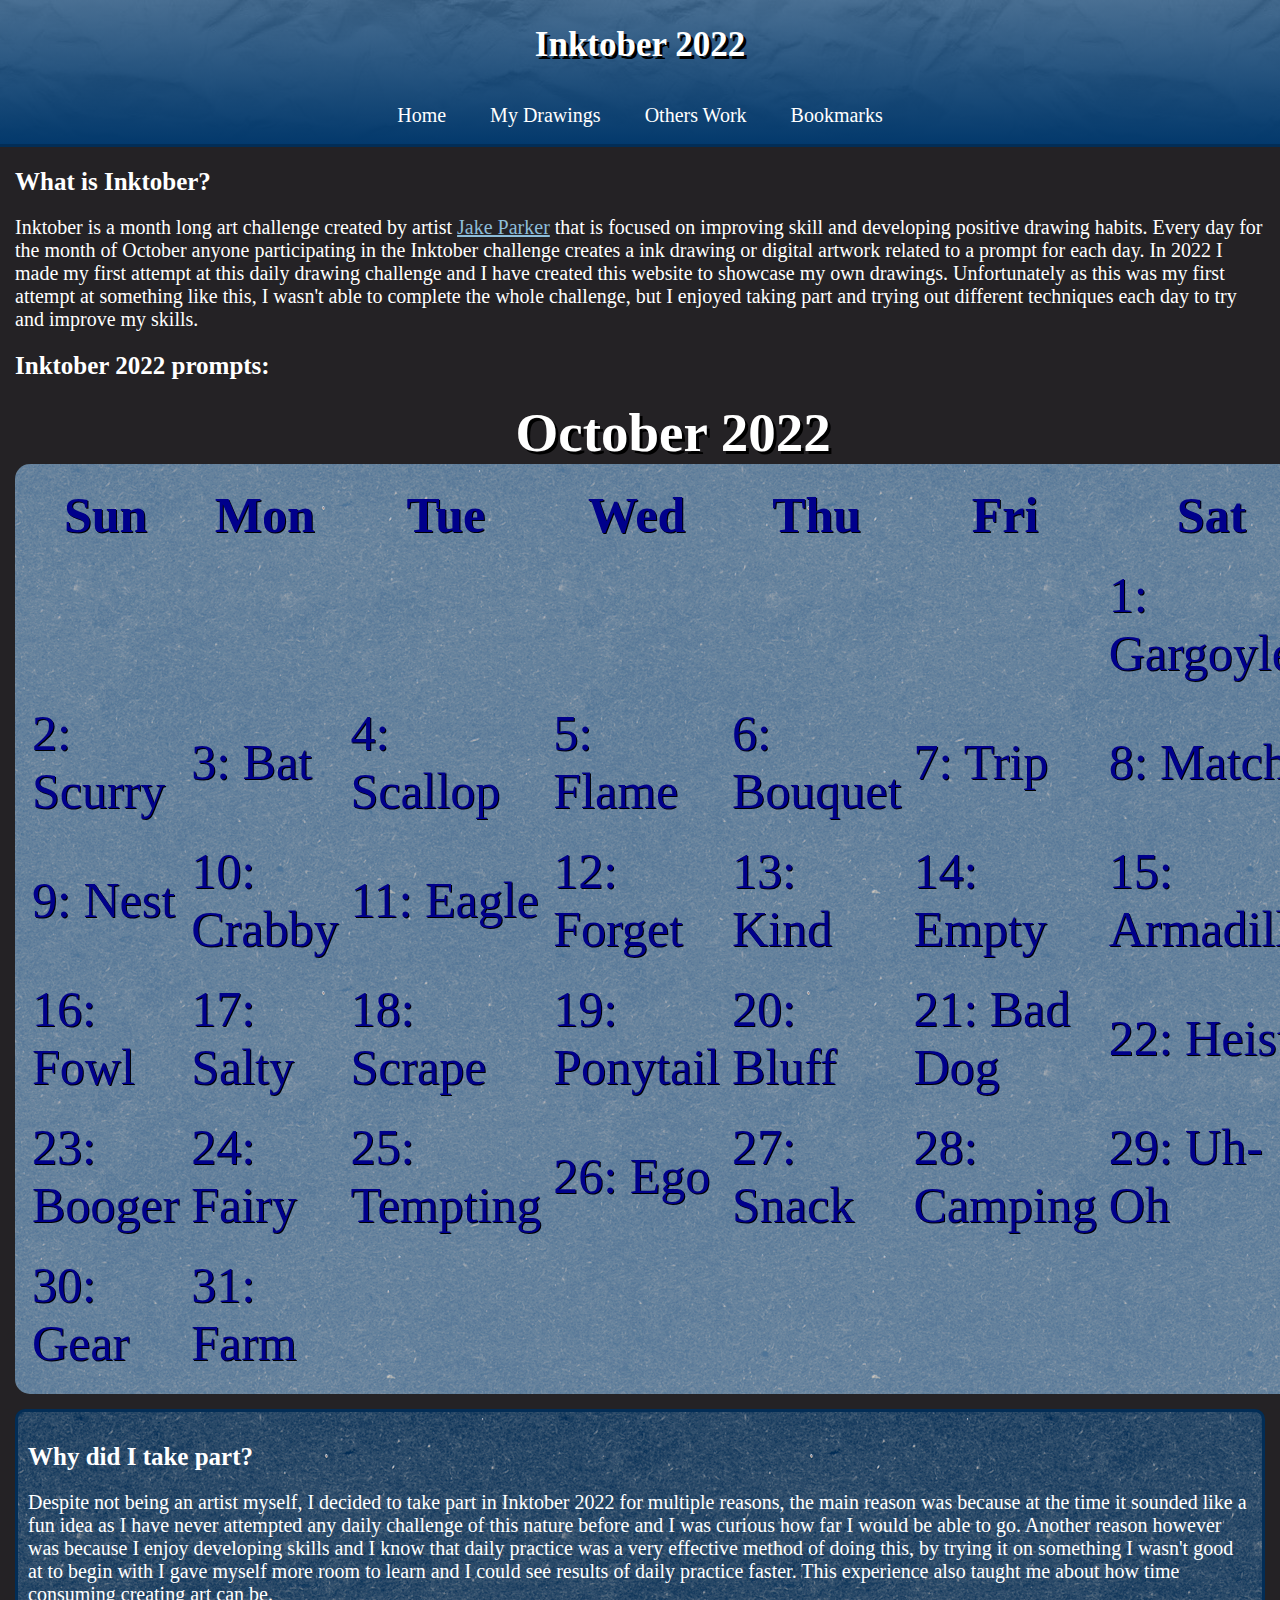
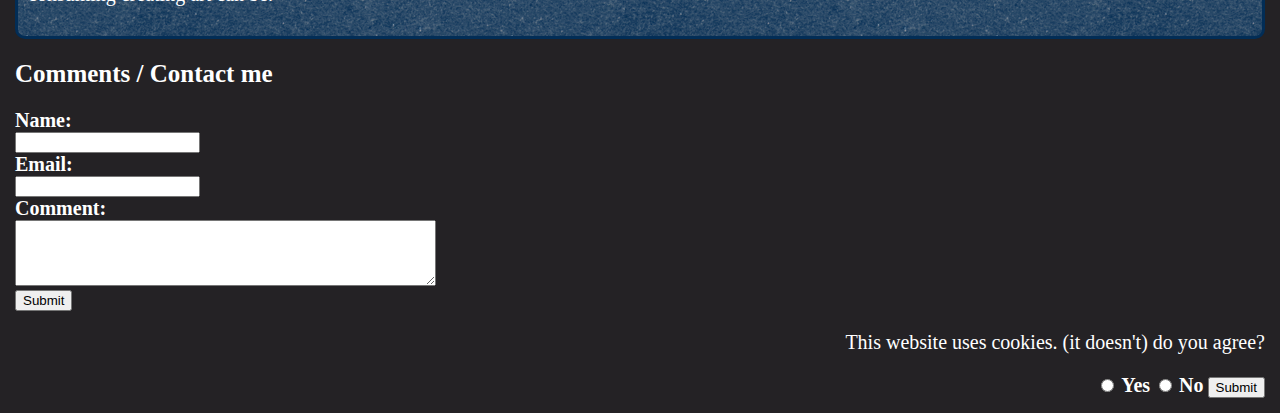
<file: index.html>
<!DOCTYPE html>
<html lang="en">
<head>
    <title>Inktober 2022</title>
    <link rel="stylesheet" href="styles/style.css">
</head>
<body onload="loadIndex()">
    <!--Header section containing the main heading and navigation bar-->
    <header>
        <div id="headerContent">
            <h1>Inktober 2022</h1>
            <nav>
                <ul id="nav_links">
                    <li><a href="index.html">Home</a></li>
                    <li><a href="myDrawings.html">My Drawings</a></li>
                    <li><a href="othersWork.html">Others Work</a></li>
                    <li><a href="saveForLater.html">Bookmarks</a></li>
                </ul>
            </nav>
        </div>
    </header>
    <!--Main section containing the content of the page.-->
    <main>
        <h2>What is Inktober?</h2>
        <p>Inktober is a month long art challenge created by artist <a href="https://www.mrjakeparker.com/" target="_blank">Jake Parker</a> that is focused on improving skill and developing positive drawing habits. Every day for the month of October anyone participating in the Inktober challenge creates a ink drawing or digital artwork related to a prompt for each day. In 2022 I made my first attempt at this daily drawing challenge and I have created this website to showcase my own drawings. Unfortunately as this was my first attempt at something like this, I wasn't able to complete the whole challenge, but I enjoyed taking part and trying out different techniques each day to try and improve my skills.</p>
        <h2>Inktober 2022 prompts:</h2>
        <table class="center">
            <caption>
                October 2022
            </caption>
            <thead>
                <tr>
                    <th>Sun</th>
                    <th>Mon</th>
                    <th>Tue</th>
                    <th>Wed</th>
                    <th>Thu</th>
                    <th>Fri</th>
                    <th>Sat</th>
                </tr>
            </thead>
            <tbody>
                <tr>
                    <td></td>
                    <td></td>
                    <td></td>
                    <td></td>
                    <td></td>
                    <td></td>
                    <td>1: Gargoyle</td>
                </tr>
                <tr>
                    <td>2: Scurry</td>
                    <td>3: Bat</td>
                    <td>4: Scallop</td>
                    <td>5: Flame</td>
                    <td>6: Bouquet</td>
                    <td>7: Trip</td>
                    <td>8: Match</td>
                </tr>
                <tr>
                    <td>9: Nest</td>
                    <td>10: Crabby</td>
                    <td>11: Eagle</td>
                    <td>12: Forget</td>
                    <td>13: Kind</td>
                    <td>14: Empty</td>
                    <td>15: Armadillo</td>
                </tr>
                <tr>
                    <td>16: Fowl</td>
                    <td>17: Salty</td>
                    <td>18: Scrape</td>
                    <td>19: Ponytail</td>
                    <td>20: Bluff</td>
                    <td>21: Bad Dog</td>
                    <td>22: Heist</td>
                </tr>
                <tr>
                    <td>23: Booger</td>
                    <td>24: Fairy</td>
                    <td>25: Tempting</td>
                    <td>26: Ego</td>
                    <td>27: Snack</td>
                    <td>28: Camping</td>
                    <td>29: Uh-Oh</td>
                </tr>
                <tr>
                    <td>30: Gear</td>
                    <td>31: Farm</td>
                    <td></td>
                    <td></td>
                    <td></td>
                    <td></td>
                    <td></td>
                </tr>
            </tbody>
        </table>
    </main>
    <section class="content_block">
        <h2>Why did I take part?</h2>
        <p>Despite not being an artist myself, I decided to take part in Inktober 2022 for multiple reasons, the main reason was because at the time it sounded like a fun idea as I have never attempted any daily challenge of this nature before and I was curious how far I would be able to go. Another reason however was because I enjoy developing skills and I know that daily practice was a very effective method of doing this, by trying it on something I wasn't good at to begin with I gave myself more room to learn and I could see results of daily practice faster. This experience also taught me about how time consuming creating art can be.</p>
    </section>
    <section>
        <h2>Comments / Contact me</h2>
        <div id="comments">

        </div>
        <form>
            <label for="txtName">Name:</label>
            <br>
            <input type="text" id="txtName">
            <br>
            <label for="txtEmail">Email:</label>
            <br>
            <input type="text" id="txtEmail">
            <br>
            <label for="txtComment">Comment:</label>
            <br>
            <textarea id="txtComment" cols="50" rows="4"></textarea>
            <br>
            <input type="button" value="Submit" onclick="saveComment()">
        </form>
    </section>
    <footer>
        <p>This website uses cookies. (it doesn't) do you agree?</p>
        <form>
            <input type="radio" id="btn_yes" name="cookies_accepted" value="Yes">
            <label for="btn_yes">Yes</label>
            <input type="radio" id="btn_no" name="cookies_accepted" value="No">
            <label for="btn_no">No</label>
            <input type="submit" value="Submit">
        </form>
        <script src="./scripts/script.js"></script>
    </footer>
</body>
</html>
</file>
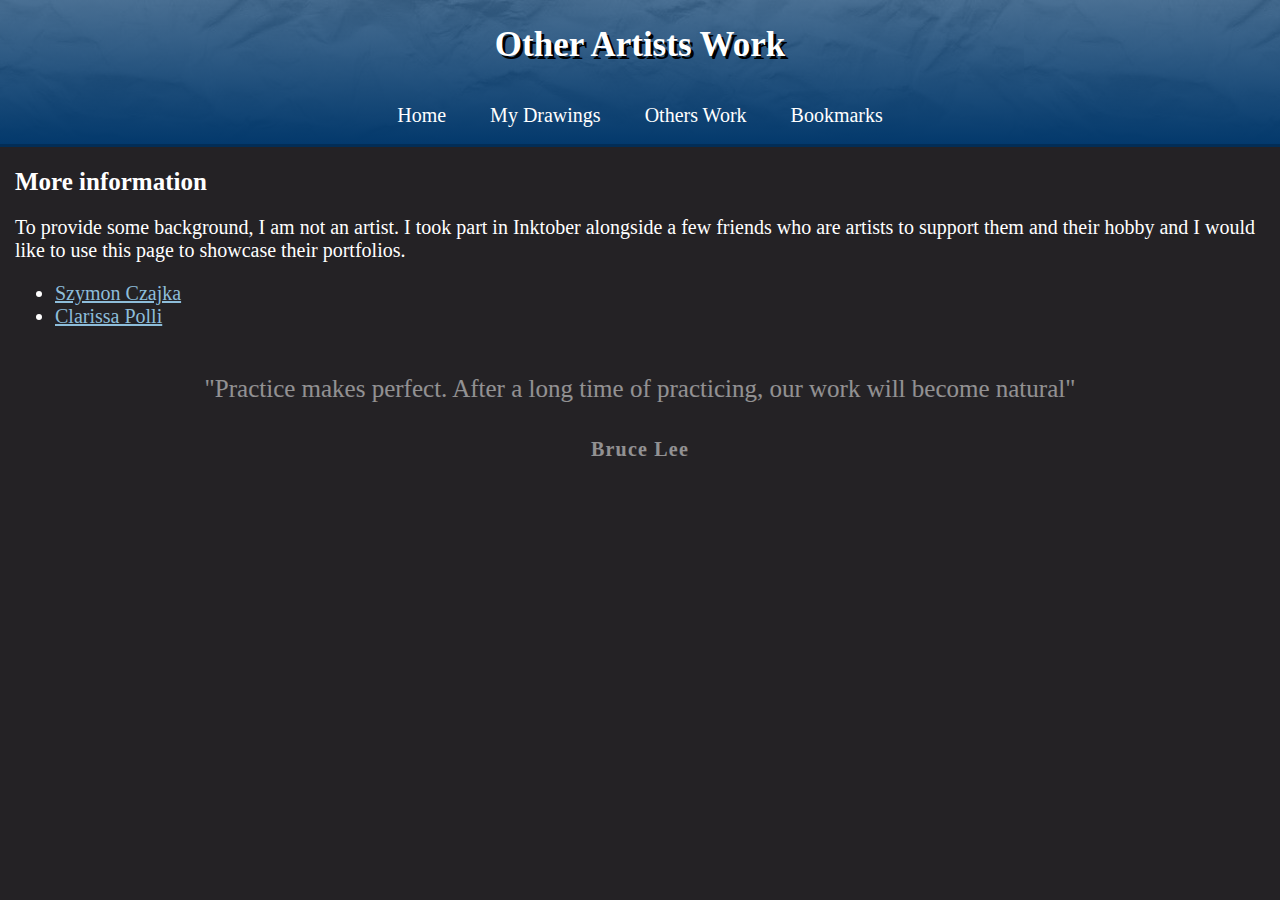
<file: othersWork.html>
<!DOCTYPE html>
<html lang="en">
<head>
    <title>Others Work</title>
    <link rel="stylesheet" href="styles/style.css">
</head>
<body>
    <header>
        <div id="headerContent">
            <h1>Other Artists Work</h1>
            <nav>
                <ul id="nav_links">
                    <li><a href="index.html">Home</a></li>
                    <li><a href="myDrawings.html">My Drawings</a></li>
                    <li><a href="othersWork.html">Others Work</a></li>
                    <li><a href="saveForLater.html">Bookmarks</a></li>
                </ul>
            </nav>
        </div>
    </header>
    <main>
        <h2>More information</h2>
        <p>To provide some background, I am not an artist. I took part in Inktober alongside a few friends who are artists to support them and their hobby and I would like to use this page to showcase their portfolios.</p>
        <ul>
            <li><a href="https://sczajka.artstation.com/" target="_blank">Szymon Czajka</a></li>
            <li><a href="https://www.instagram.com/makemeasammych/" target="_blank">Clarissa Polli</a></li>
        </ul>

    </main>
    <section class="quote_effect">
        <p id="quote">"Practice makes perfect. After a long time of practicing, our work will become natural"</p>
        <h2 id="quote_author">Bruce Lee</h2>
    </section>
</body>
</html>
</file>
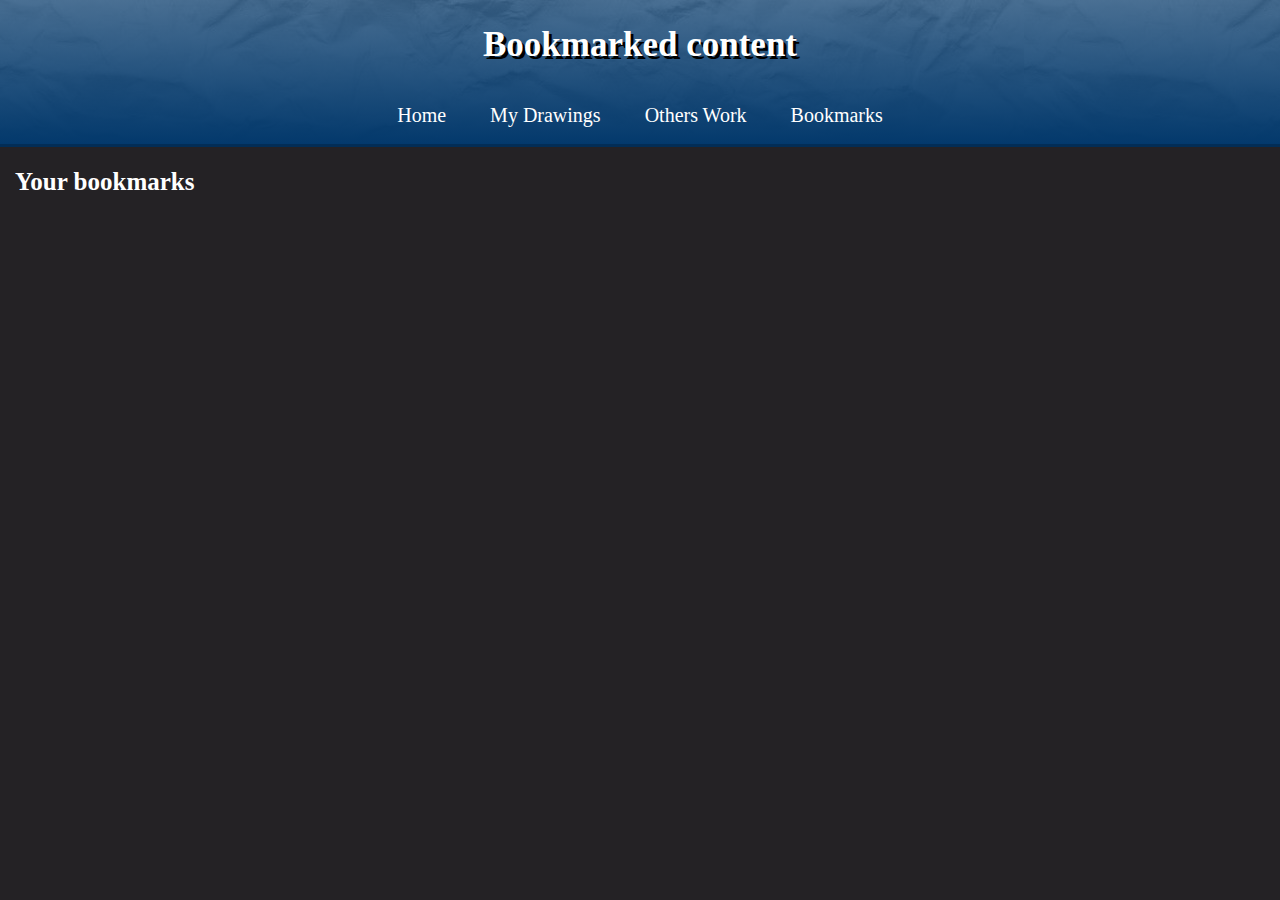
<file: saveForLater.html>
<!DOCTYPE html>
<html lang="en">
    <head>
        <title>Bookmarks</title>
        <link rel="stylesheet" href="styles/style.css">
    </head>
    <body onload="showImages()">
        <!--Header section containing the main heading and navigation bar-->
        <header>
            <div id="headerContent">
                <h1>Bookmarked content</h1>
                <nav>
                    <ul id="nav_links">
                        <li><a href="index.html">Home</a></li>
                        <li><a href="myDrawings.html">My Drawings</a></li>
                        <li><a href="othersWork.html">Others Work</a></li>
                        <li><a href="saveForLater.html">Bookmarks</a></li>
                    </ul>
                </nav>
            </div>
        </header>
        <!--Main section containing the content of the page.-->
        <main>
            <h2>Your bookmarks</h2>
            <div id="imageContainer"></div>
            <script src="./scripts/script.js"></script>
        </main>
    </body>
</html>
</file>
<file: styles/style.css>
/*CSS for Header section (h1 and navigation bar)*/

header {
    background:rgba(3, 57, 108, 0.3);
    background-image: linear-gradient(rgba(3, 57, 108, 0.7), rgba(3, 57, 108, 1)), url(../images/paper.jpeg);
    /*background-color: #03396c; original flat colour*/
    width: 100%;
    padding: 2px 0px;
    margin: 0;
    top: 0;
    border-color: #022d56;
    border-style: none none solid none;
}

#headerContent {
    margin: 0 auto;
    width: auto;
    text-align: center;
    color: white;
}

h1 {
    text-shadow: 3px 3px black;
    font-size: 35px;
    font-family: Verdana;
}

#nav_links {
    list-style-type: none;
    margin: 0;
    padding: 0;
    overflow: hidden;
    text-align: center;
}

#nav_links li {
    display: inline-block
}

#nav_links li a {
    display: block;
    color: white;
    text-align: center;
    padding: 15px 20px;
    text-decoration: none;
    font-size: 20px;
    font-family: Georgia;
  }

  #nav_links li a:hover{
    background-color: #022d56;
}

/*CSS for the body of the page */

body {
    background-color: #242225;
    margin: 0;
}

main {
    margin: 15px;
}

section {
    margin: 15px;
}

.content_block {
    background-color: #022d56;
    background-image: url(../images/rice-paper-2.png);
    border: #022d56 solid;
    padding: 10px;
    border-radius: 10px;
}

footer {
    margin: 15px;
    text-align: right;
}

h2 {
    color: white;
    font-size: 25px;
    font-family: Tahoma;
}

p, li {
    color: white;
    font-size: 20px;
    font-family: Tahoma;
}

a:link {
    color: #8dbdda;
    text-decoration: underline;
}

a:visited {
    color: #65a3cb;
    text-decoration: underline;

}

a:hover {
    color: #daa072;
}

table {
    background-color: #4e7498;
    background-image: url("../images/rice-paper-2.png");
    padding: 10px;
    border-radius: 15px;
}

caption {
    text-align: center;
    font-weight: bold;
    font-size: 55px;
    color: white;
    text-shadow: 3px 3px black;
}

th {
    text-align: center;
}

td {
    text-align: left;
}

td, th {
    font-size: 50px;
    padding: 10px 5px;
    font-family: Times New Roman;
    color: darkblue;
    text-shadow: 1px 1px black;
}

.center {
    margin-left: auto;
    margin-right: auto;
}

label {
    color: white;
    font-weight: bold;
    font-size: 20px;
}

/*CSS for the flexbox containing images on the 'My Drawings' page*/
.flex_container {
    display: flex;
    flex-direction: row;
    flex-wrap: wrap;
    background-color: #4e7498;
    background-image: url("../images/rice-paper-2.png");
}

.flex_item {
    text-align: center;
    padding: 0.5vh;
    flex: 1 0 30%;
}

.flex_item img {
    max-width: 100%;
    height: auto;
    width: auto;
    object-fit: cover;
    vertical-align: bottom;
}

/*CSS for the quote hover*/
.quote_effect {
    display: block;
    flex-direction: column;
    justify-content: center;
    align-items: center;
    text-align: center;
    padding: 5px;
    cursor: pointer;
    opacity: 0.5;
    transition: opacity 0.3s;
}

.quote_effect:hover{
    opacity: 1;
}

#quote {
    font-size: 25px;
    line-height: 1.2;
    position: relative;
}

#quote_author {
    font-size: 20px;
    line-height: 2;
    letter-spacing: 1.2px;
}
</file>
